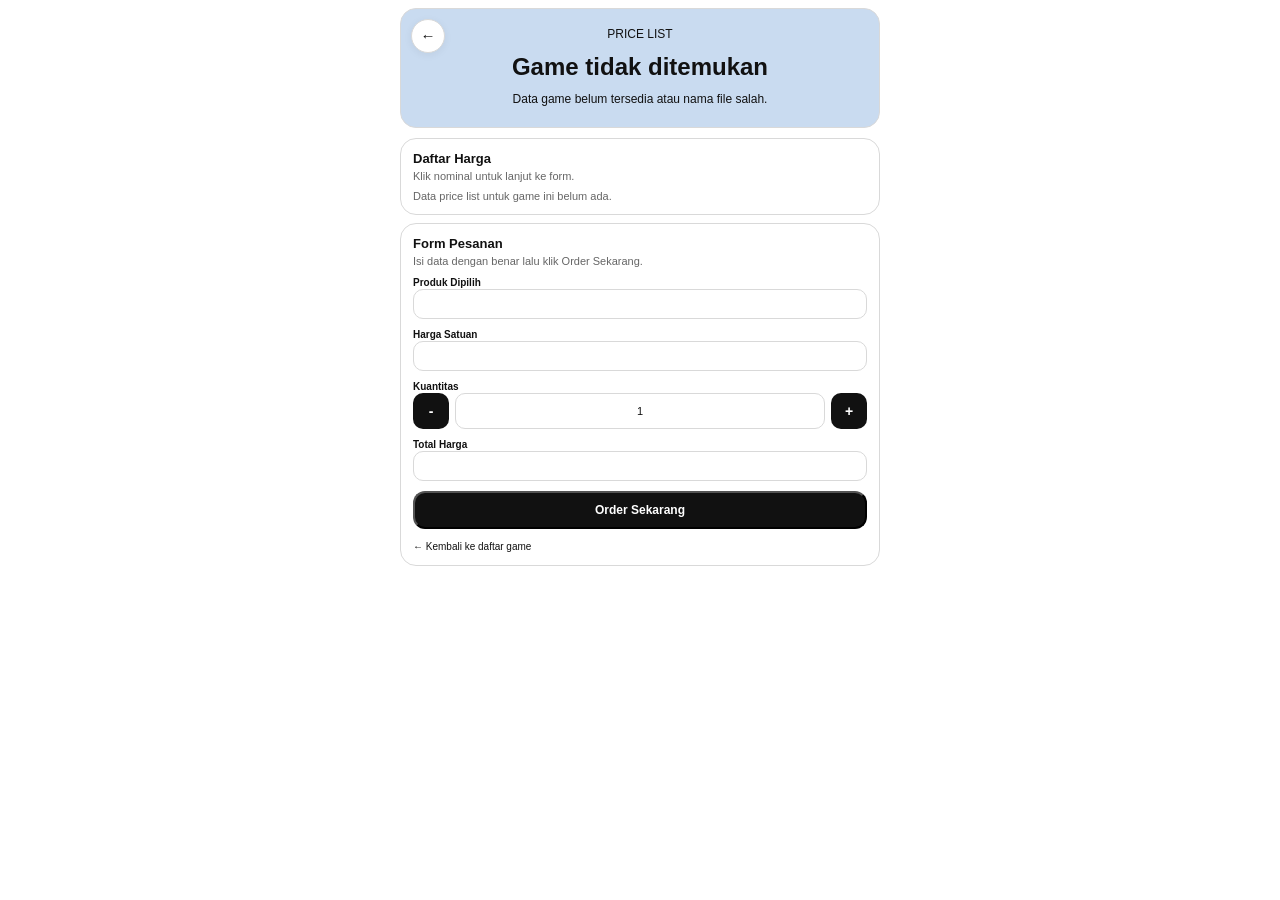
<file: game.html>
<!DOCTYPE html>
<html lang="id">
<head>
  <meta charset="UTF-8" />
  <meta name="viewport" content="width=device-width, initial-scale=1.0" />
  <title>PL Games - Detail</title>
  <link rel="stylesheet" href="./assets/style.css" />
</head>
<body>
  <header class="site-header">
    <div class="container">
      <section class="hero">
        <a href="./index.html" class="back-top" id="back-top">←</a>

        <span class="badge">PRICE LIST</span>
        <h1 id="game-title">Loading...</h1>
        <p id="game-subtitle" class="hero-text">Sedang memuat data game...</p>
      </section>
    </div>
  </header>

  <main class="container main-content">
    <section class="card section-spacing">
      <div class="section-head">
        <div>
          <h2>Daftar Harga</h2>
          <p>Klik nominal untuk lanjut ke form.</p>
        </div>
      </div>

      <div id="price-list"></div>
    </section>

    <section class="card" id="order-section">
      <div class="section-head">
        <div>
          <h2>Form Pesanan</h2>
          <p>Isi data dengan benar lalu klik Order Sekarang.</p>
        </div>
      </div>

      <form onsubmit="return false;">
        <div id="dynamic-fields"></div>

        <div class="form-grid">
          <div class="form-group">
            <label>Produk Dipilih</label>
            <input id="selected-product" readonly />
          </div>

          <div class="form-group">
            <label>Harga Satuan</label>
            <input id="selected-price" readonly />
          </div>
        </div>

        <div class="form-grid">
          <div class="form-group">
            <label>Kuantitas</label>
            <div class="qty-control">
              <button type="button" id="qty-minus" class="qty-btn">-</button>
              <input id="quantity" value="1" readonly />
              <button type="button" id="qty-plus" class="qty-btn">+</button>
            </div>
          </div>

          <div class="form-group">
            <label>Total Harga</label>
            <input id="total-price" readonly />
          </div>
        </div>

        <div class="button-row">
          <button type="button" id="order-now-btn" class="contact-btn">
            Order Sekarang
          </button>
        </div>

        <div class="back-row">
          <a href="./index.html" class="back-link" id="back-home-link">← Kembali ke daftar game</a>
        </div>
      </form>
    </section>
  </main>

  <!-- MODAL -->
  <div class="order-modal" id="order-modal">
    <div class="order-modal-box">
      <button class="modal-close" id="modal-close">×</button>

      <h2>Ringkasan Order</h2>

      <div class="preview-box">
        <textarea id="preview-order" rows="8" readonly></textarea>
        <button id="copy-order-btn" class="copy-btn">Copy</button>
      </div>

      <p class="order-note">
        Khusus order via Telegram:
        1. Klik tombol Copy di pojok kanan data order.
        2. Klik Kirim Order via Telegram.
        3. Klik Start (jika belum pernah menggunakan bot).
        4. Tempel (paste) data pesanan ke bot.
        5. Kirim pesan.
      </p>

      <div class="order-action-row">
        <a id="contact-btn" class="contact-btn" target="_blank">
          Kirim Order<br />
          <span>via WhatsApp</span>
        </a>

        <a href="https://t.me/topupgrambot" class="contact-btn telegram-btn" target="_blank">
          Kirim Order<br />
          <span>via Telegram</span>
        </a>
      </div>
    </div>
  </div>

  <script src="./assets/js/app.js"></script>
</body>
</html>
</file>
<file: assets/style.css>
:root {
  --bg: #ffffff;
  --bg-soft: #C9DBF0;
  --card: #ffffff;
  --card-2: #fafafa;
  --line: #d9d9d9;
  --text: #111111;
  --muted: #666666;
  --accent-soft: #f1f1f1;
  --button: #111111;
  --button-text: #ffffff;
  --shadow: 0 3px 12px rgba(0, 0, 0, 0.05);
}

* {
  box-sizing: border-box;
}

html {
  scroll-behavior: smooth;
}

/* BODY */
body {
  margin: 0;
  font-family: Arial, Helvetica, sans-serif;
  background: var(--bg);
  color: var(--text);
  font-size: 12px;
  opacity: 1;
  transition: opacity 0.18s ease;
}

body.page-leaving {
  opacity: 0;
}

/* CONTAINER */
.container {
  width: min(100% - 16px, 480px);
  margin: 4px auto 0;
}

/* HEADER */
.site-header {
  padding: 4px 0 6px;
}

/* HERO */
.hero {
  background: var(--bg-soft);
  border: 1px solid var(--line);
  border-radius: 16px;
  padding: 10px 12px;
  line-height: 1.3; /* 🔥 BIAR TEXT RAPET */
}

/* BRAND */
.brand-title {
  margin: 0 0 2px;
  font-size: 14px;
  font-weight: bold;
  letter-spacing: 1px;
}

.tagline {
  margin: 0 0 4px;
  font-size: 11px;
  color: var(--muted);
}

/* CONTACT */
.contact-info p {
  margin: 0 0 2px;
  font-size: 11px;
  font-weight: bold;
}

.contact-links {
  margin: 0;
  font-size: 11px;
}

.contact-links a {
  color: var(--text);
  text-decoration: underline;
}

/* CARD */
.card {
  background: var(--card);
  border: 1px solid var(--line);
  border-radius: 16px;
  padding: 12px;
  margin-bottom: 8px;
}

.section-head h2 {
  margin: 0;
  font-size: 13px;
}

.section-head p {
  margin: 4px 0 8px;
  font-size: 11px;
  color: var(--muted);
}

/* GAME GRID */
.game-grid {
  display: grid;
  grid-template-columns: repeat(2, 1fr);
  gap: 8px;
}

.game-card {
  background: var(--card-2);
  border: 1px solid var(--line);
  border-radius: 14px;
  padding: 10px;
  cursor: pointer;

  -webkit-tap-highlight-color: transparent;
  -webkit-touch-callout: none;
  user-select: none;
}

.game-card:hover {
  box-shadow: var(--shadow);
}

.game-card-top {
  display: flex;
  align-items: center;
  gap: 8px;
}

.game-icon {
  width: 32px;
  height: 32px;
  border-radius: 10px;
  background: var(--accent-soft);
  border: 1px solid var(--line);
  overflow: hidden;
  display: flex;
  align-items: center;
  justify-content: center;
}

.game-icon img {
  width: 100%;
  height: 100%;
  object-fit: cover;
}

.game-card h3 {
  margin: 0;
  font-size: 12px;
}

.game-card p {
  font-size: 11px;
  color: var(--muted);
  margin: 4px 0;
}

.open-text {
  font-size: 11px;
  font-weight: bold;
}

/* PRICE CATEGORY */
.price-category {
  margin-bottom: 10px;
}

.price-category-title {
  margin: 0 0 6px;
  font-size: 12px;
  font-weight: 700;
}

.price-category-grid {
  display: grid;
  grid-template-columns: repeat(3, 1fr);
  gap: 6px;
}

/* PRICE ITEM */
.price-item {
  background: var(--card-2);
  border: 1px solid var(--line);
  border-radius: 10px;
  padding: 6px;
  cursor: pointer;
}

.price-item.selected {
  border-color: #111;
  background: #eee;
}

.price-item h3 {
  margin: 0;
  font-size: 10px;
}

.price-item .price {
  font-size: 9px;
  color: var(--muted);
}

/* FORM */
.form-group {
  margin-bottom: 8px;
}

label {
  font-size: 10px;
  font-weight: bold;
}

input,
textarea,
select {
  width: 100%;
  border: 1px solid var(--line);
  border-radius: 10px;
  padding: 8px;
  font-size: 11px;
  background: #ffffff;
  color: var(--text);
}

textarea {
  resize: vertical;
}

/* QUANTITY */
.qty-control {
  display: grid;
  grid-template-columns: 36px 1fr 36px;
  gap: 6px;
  align-items: center;
}

.qty-btn {
  width: 36px;
  height: 36px;
  border-radius: 10px;
  border: none;
  background: var(--button);
  color: white;
  font-size: 14px;
  font-weight: bold;
}

#quantity {
  height: 36px;
  text-align: center;
}

/* BUTTON */
.button-row {
  margin: 10px 0;
}

.contact-btn {
  display: block;
  width: 100%;
  background: var(--button);
  color: var(--button-text);
  padding: 10px;
  border-radius: 12px;
  text-align: center;
  font-weight: bold;
  text-decoration: none;
  font-size: 12px;
}

/* BACK */
.back-link {
  font-size: 10px;
  text-decoration: none;
  color: var(--text);
}

/* EMPTY */
.empty-state {
  font-size: 11px;
  color: var(--muted);
}

/* RESPONSIVE */
@media (max-width: 360px) {
  .price-category-grid {
    grid-template-columns: repeat(2, 1fr);
  }
}

/* MODAL */
.order-modal {
  position: fixed;
  inset: 0;
  background: rgba(0,0,0,0.4);
  display: none;
  align-items: center;
  justify-content: center;
  z-index: 999;
}

.order-modal.active {
  display: flex;
}

.order-modal-box {
  width: min(100% - 20px, 420px);
  background: #fff;
  border-radius: 16px;
  padding: 14px;
  position: relative;
}

.modal-close {
  position: absolute;
  top: 6px;
  right: 10px;
  border: none;
  background: transparent;
  font-size: 18px;
  cursor: pointer;
}

/* PREVIEW */
.preview-box {
  position: relative;
  margin-bottom: 8px;
}

.preview-box textarea {
  width: 100%;
  padding: 10px;
  border-radius: 12px;
  font-size: 11px;
}

.copy-btn {
  position: absolute;
  top: 6px;
  right: 6px;
  border: none;
  background: var(--button);
  color: white;
  font-size: 10px;
  padding: 4px 8px;
  border-radius: 8px;
}

/* NOTE */
.order-note {
  font-size: 10px;
  color: var(--muted);
  margin-bottom: 10px;
  line-height: 1.4;
}

/* ACTION BUTTON */
.order-action-row {
  display: grid;
  grid-template-columns: 1fr 1fr;
  gap: 8px;
}

.order-action-row .contact-btn {
  font-size: 11px;
  padding: 10px 6px;
  text-align: center;
}

.order-action-row span {
  font-size: 10px;
  font-weight: normal;
  display: block;
  margin-top: 2px;
}

/* TELEGRAM STYLE */
.telegram-btn {
  background: #229ED9;
}

/* FIX HERO DETAIL PAGE */
.hero {
  position: relative;
  text-align: center;
  padding: 18px 14px;
}

/* BACK TOP BUTTON */
.back-top {
  position: absolute;
  top: 10px;
  left: 10px;

  width: 34px;
  height: 34px;

  display: flex;
  align-items: center;
  justify-content: center;

  background: #ffffff;
  border: 1px solid var(--line);
  border-radius: 50%;

  color: var(--text);
  text-decoration: none;
  font-size: 15px;
  font-weight: bold;

  box-shadow: 0 2px 8px rgba(0,0,0,0.06);
}

/* BIAR BADGE GA KETABRAK TOMBOL */
.hero .badge {
  display: block;
  margin-bottom: 10px;
  padding-left: 34px;
  padding-right: 34px;
}

/* RAPihin TITLE */
.hero h1 {
  margin: 6px 0 10px;
  font-size: 24px;
  line-height: 1.2;
}

/* RAPihin SUBTITLE */
.hero-text {
  margin: 0;
  font-size: 12px;
  line-height: 1.45;
}

/* MODAL BIAR LEBIH RAPI */
.order-modal-box h2 {
  margin: 0 0 10px;
  font-size: 20px;
}

.preview-box textarea {
  min-height: 150px;
  padding-top: 12px;
  padding-right: 64px;
}

.order-note {
  font-size: 10px;
  line-height: 1.5;
}

.order-action-row .contact-btn {
  border: none;
  cursor: pointer;
}

.order-action-row .contact-btn span {
  opacity: 0.9;
}

.field-error {
  border-color: #e53935 !important;
  background: #fff5f5 !important;
}

.field-error-text {
  display: none;
  margin-top: 4px;
  font-size: 10px;
  color: #e53935;
}

.form-group.show-error .field-error-text {
  display: block;
}
</file>
